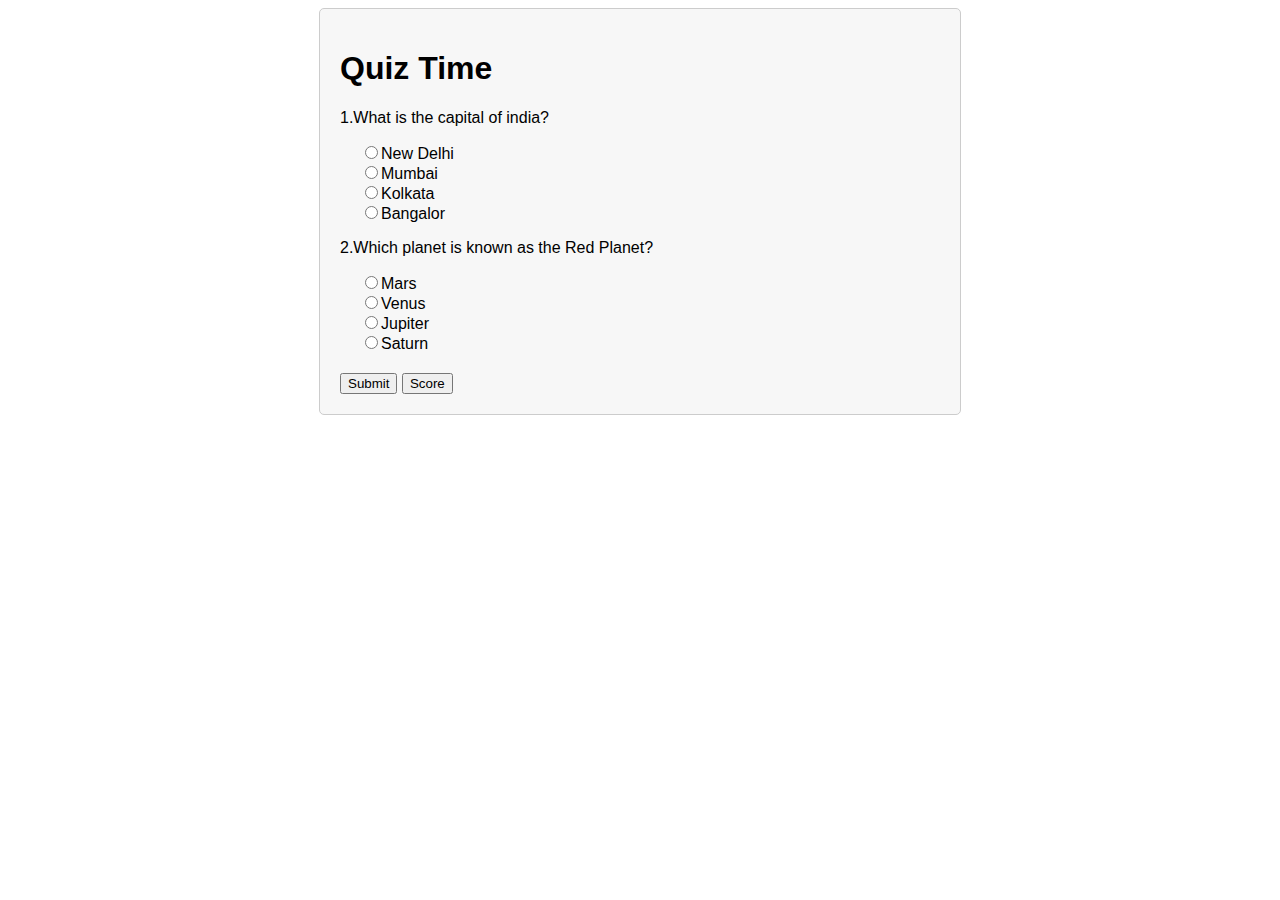
<file: QUIZ.html>
<!DOCTYPE html>
<html lang="en">
<head>
    <meta charset="UTF-8">
    <meta name="viewport" content="width=device-width, initial-scale=1.0">
    <title>Document</title>
    <style>
        body
        {
            font-family: Arial, Helvetica, sans-serif;
        }
        .quiz-container{
            max-width:600px;
            margin: 0 auto;
            padding: 20px;
            border: 1px solid #ccc;
            border-radius: 5px;
            background-color: #f7f7f7;
        }

        .question{
            margin-bottom: 10px;
        }

        .options{
            margin-left: 20px;
        }

        .submit-btn{
            margin-top: 10px;
        }
    </style>
    </head>
</head>
<body>
    <div class="quiz-container">
        <h1>Quiz Time</h1>
        <form action="quiz-result.php"method="post">
            <div class="question">
                <p>
                    1.What is the capital of india?
                </p>
                <div class="options">
                    <label><input type="radio" name="q1" value="a">New Delhi</label><br>
                    <label><input type="radio" name="q2" value="b">Mumbai</label><br>
                    <label><input type="radio" name="q3" value="c">Kolkata</label><br>
                    <label><input type="radio" name="q4" value="d">Bangalor</label><br>  
                </div>
                 
                <p>
                    2.Which planet is known as the Red Planet?
                </p>
                <div class="options">
                    <label><input type="radio" name="q1" value="a">Mars</label><br>
                    <label><input type="radio" name="q2" value="b">Venus</label><br>
                    <label><input type="radio" name="q3" value="c">Jupiter</label><br>
                    <label><input type="radio" name="q4" value="d">Saturn</label><br>  
                </div>
            </div>
                <button type="submit" class="submit-btn">Submit</button>
                <button type="score" class="score-btn">Score</button>
        </form>
    </div>
</body>
</html>
</file>
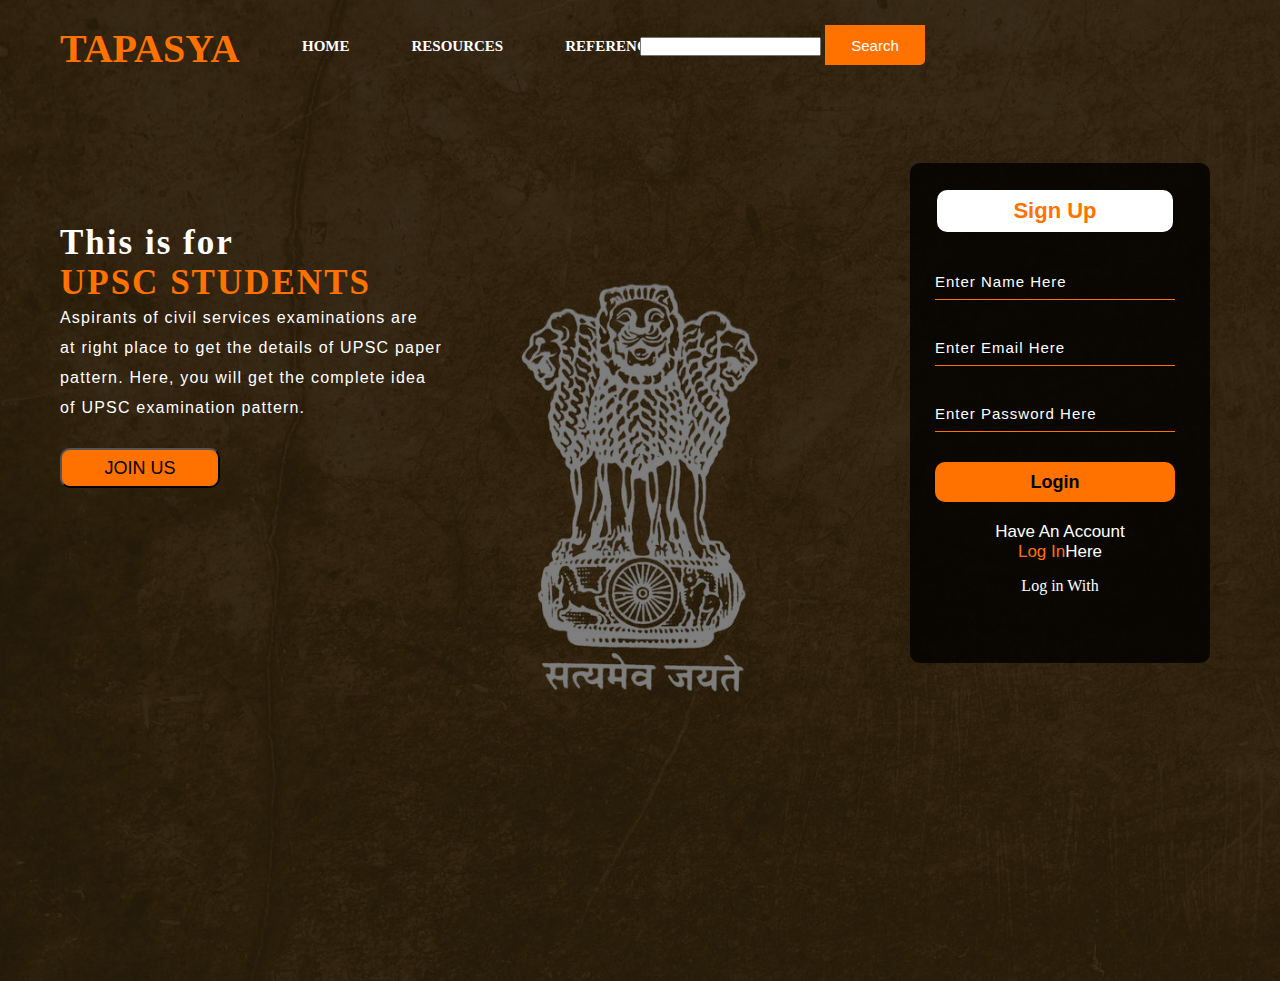
<file: SIGN UP.html>
<!DOCTYPE html>
<html lang="en">
<head>
    <meta charset="UTF-8">
    <meta name="viewport" content="width=device-width, initial-scale=1.0">
    <title>Home Page</title>
    <link rel="stylesheet" href="home.css">
</head>
<body>
    
    <div class="main">
        <div class="navbar">
            <div class="icon">
                <h2 class="logo">TAPASYA</h2>
            </div>

            <div class="menu">
                <ul>
                    <li><a href="#">HOME</a></li>
                    <li><a href="#">RESOURCES</a></li>
                    <li><a href="#">REFERENCE</a></li>
                    <li><a href="#">ABOUT</a></li>
                </ul>
            </div>

            <div class="search">
                <input class="srch"type="search" name="" placeholder="Type To Text">
                <a href="#"><button class="btn">Search</button></a>
            </div>
        </div>
        <div class="content">
            <h1><br><span>This is for</span><br>UPSC STUDENTS</h1>
            <p class="par">Aspirants of civil services examinations are<br> at right place  
                to get the details of UPSC paper <br> pattern. 
                Here, you will get the complete idea <br> of UPSC examination pattern.  </p>

            <button class="cn"><a href="#">JOIN US</a></button>

            <div class="form">
                <h2>Sign Up</h2>
                <input type="text" name="text" placeholder="Enter Name Here">
                <input type="email" name="email" placeholder="Enter Email Here">
                <input type="password" name="" placeholder="Enter Password Here">
                <button class="btnn"><a href="#">Login</a></button>

                <p class="link">Have An Account <br>
                <a href="#">Log In</a>Here</a></p>
                <p class="liw">Log in With </p>
            </div>

        </div>
    </div>
</body>
</html>
</file>
<file: home.css>
*{
    margin: 0;
    padding: 0;
}

.main{
    width: 100%;
    background: linear-gradient(to top,rgba(0,0,0,0.5)50%,rgba(0,0,0,0.5)50%),url(BR.jpg);
    background-position: center;
    background-size: cover;
    height: 109vh;
}

.navbar{
    width: 1200px;
    height: 75px;
    margin: auto;
}

.icon{
    width: 200px;
    float: left;
    height: 70px;
}

.logo{
    color: #ff7200;
    font-size: 40px;
    font-family: 'Times New Roman', Times, serif;
    padding-left: 20PX;
    float: left;
    padding-top: 25px;
}

.menu{
    width: 400px;
    float: left;
    height: 70px;

}

ul{
    float: left;
    display: flex;
    justify-content: center;
    align-items: center;
}

ul li{
    list-style: none;
    margin-left: 62px;
    margin-top: 38px;
    font-size: 15px;
}

ul li a{
    text-decoration: none;
    color: #fff;
    font-family: "Times New Roman", Times, Baskerville, Georgia, serif;
    font-weight: bold;
    transition: 0.4s ease-in-out;
}

ul li a:hover{
    color: #ff7200;
}
.nav-singin{
    width: 400px;
    float: left;
    height: 70px;
}

.a:hover{
  color: #ff7200;
}

/*.search{
    width: 330px;
    float: left;
    margin-left: 270px;
}

.srch{
    font-family: "Times New Roman", Times, Baskerville, Georgia, serif;
    width: 200px;
    height: 40px;
    background: transparent;
    border: 1px solid #ff7200;
    margin-top: 25px;
    color: #fff;
    border-right: none;
    font-size: 16px;
    float: left;
    padding: 15px;
    border-bottom-left-radius: 5px;
    border-top-left-radius: 5px;
}*/

.btn{
    width: 100px;
    height: 40px;
    background: #ff7200;
    border: 2px solid #ff7200;
    margin-top: 25px;
    color: #fff;
    font-size: 15px;
    border-bottom-right-radius: 5px;
    border-bottom-right-radius: 5px;
}



.btn:focus{
    outline: none;
}

/*.srch:focus{
    outline: none;
}*/

.content{
    width: 1200px;
    height: auto;
    margin: auto;
    color: #fff;
    position: relative;
}

.content .par{
    padding-left: 20px;
    padding-bottom: 25px;
    font-family: Arial, "Helvetica Neue", Helvetica, sans-serif;
    letter-spacing: 1.2px;
    line-height: 30px;
}

.content h1{
    font-family: "Times New Roman", Times, Baskerville, Georgia, serif;
    font-size: 50px;
    padding-left: 20px;
    margin-top: 9%;
    letter-spacing: 2px;
}

.content .cn{
    width: 160px;
    height: 40px;
    background: #ff7200;
    margin-bottom: 10px;
    margin-left: 20px;
    font-size: 18px;
    border-radius: 10px;
    cursor: pointer;
    transition: .4s ease;
}

.content .cn a{
    text-decoration: none;
    color: black;
    transition: .3s ease;
}

.cn:hover{
    background-color: #fff;
}

.content h1{
    color: #ff7200;
    font-size:35px;

}

.content span{
    color: #fff;
}

.form{
    width: 250px;
    height: 450px;
    background: linear-gradient(to top,rgba(0,0,0,0.8)50%,rgba(0,0,0,0.8)50%);
    position: absolute;
    top: -20px;
    left: 870px;
    border-radius: 10px;
    padding: 25px;
}

.form h2{
    width: 220px;
    font-family: sans-serif;
    text-align: center;
    color: #ff7200;
    font-size: 22px;
    background-color: #fff;
    border-radius: 10px;
    margin: 2px;
    padding: 8px;
}

.form input{
    width: 240px;
    height: 35px;
    background: transparent;
    border-bottom: 1px solid #ff7200;
    border-top: none;
    border-right: none;
    border-left: none;
    color: #fff;
    font-size: 15px;
    letter-spacing: 1px;
    margin-top: 30px;
    font-family: sans-serif;
}

.form input:focus{
    outline: none;
}

::placeholder{
    color: #fff;
    font-family: Arial, "Helvetica Neue", Helvetica, sans-serif;
}

.btnn{
    width: 240px;
    height: 40px;
    background: #ff7200;
    border: none;
    margin-top: 30px;
    font-size: 18px;
    border-radius: 10px;
    cursor: pointer;
    color: #fff;
    transition: 0.4s ease;
}

.btnn:hover{
    background: #fff;
    color: #ff7200;
}

.btnn a{
    text-decoration: none;
    color: black;
    font-weight: bold;
}

.form .link{
    font-family: Arial, "Helvetica Neue", Helvetica, sans-serif;
    font-size: 17px;
    padding-top: 20px;
    text-align: center;
}

.form .link a{
    text-decoration: none;
    color: #ff7200;
}

.liw{
    padding-top: 15px;
    padding-bottom: 10px;
    text-align: center;
}
</file>
